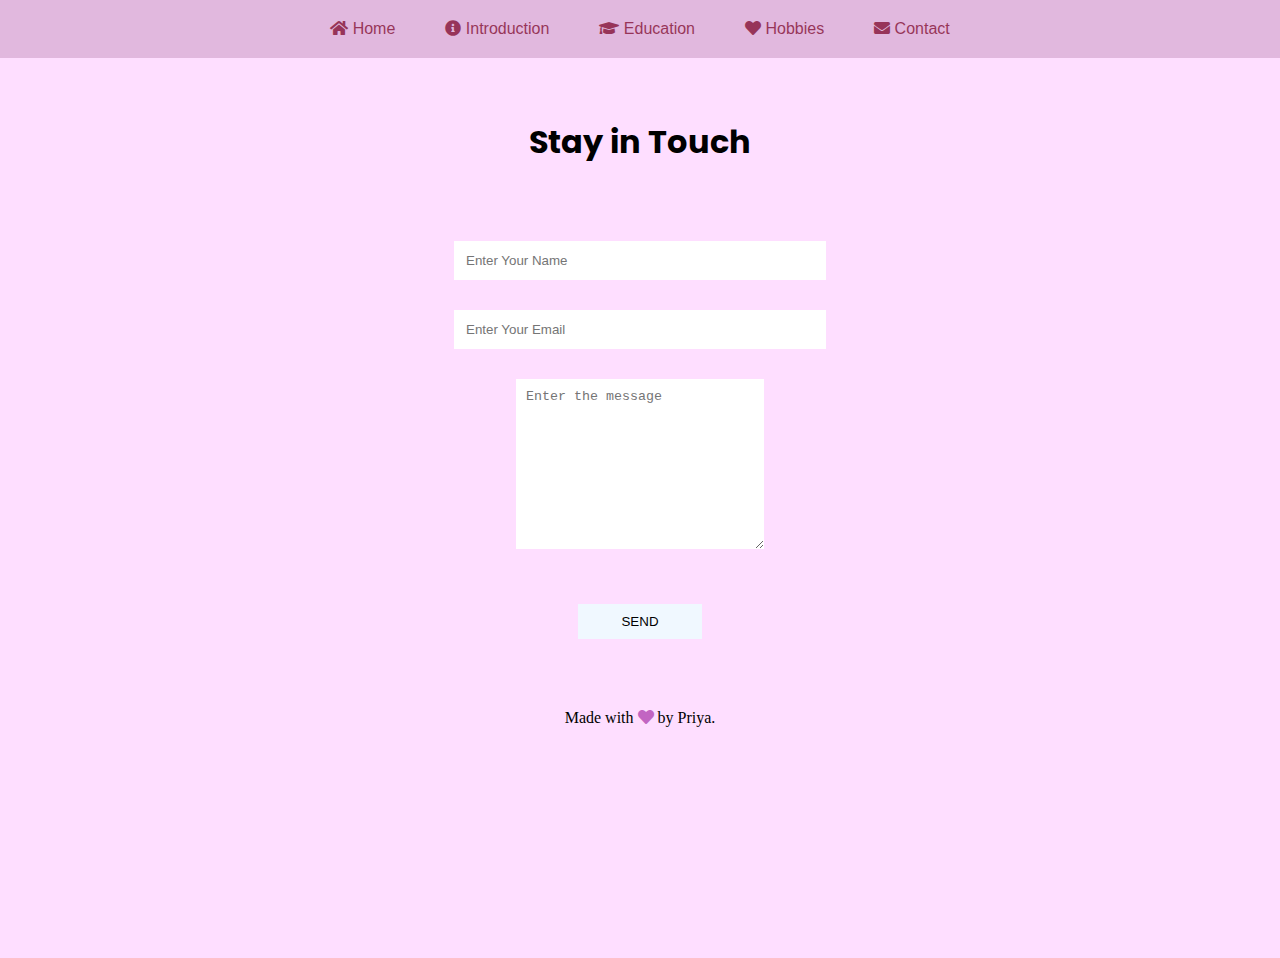
<file: contact.html>
<!DOCTYPE html>
<html lang="en">
<head>
    <meta charset="UTF-8">
    <meta http-equiv="X-UA-Compatible" content="IE=edge">
    <meta name="viewport" content="width=device-width, initial-scale=1.0">
    <title>Personal website</title>
    <link rel="stylesheet" href="CSS/contact.css">
    <link href="https://fonts.googleapis.com/css2?family=East+Sea+Dokdo&family=Poppins:wght@100;400;600;700&display=swap" rel="stylesheet">
    <link rel="stylesheet" href="https://cdnjs.cloudflare.com/ajax/libs/font-awesome/5.15.1/css/all.min.css">


</head>
<body>
    <nav class="navlist">
        <ul>
            <li><a href="index.html"><i class="fas fa-home" style="color: rgb(126, 9, 48);"></i> Home</a></li>
            <li><a href="intro.html"><i class="fas fa-info-circle" style="color: rgb(126, 9, 48);"></i> Introduction</a></li>
            <li><a href="edu.html"><i class="fas fa-graduation-cap" style="color: rgb(126, 9, 48);"></i> Education</a></li>
            <li><a href="hobbies.html"><i class="fas fa-heart" style="color: rgb(126, 9, 48);"></i> Hobbies</a></li>
            <li><a href="contact.html"><i class="fas fa-envelope" style="color: rgb(126, 9, 48);"></i> Contact</a></li>
        </ul>
    </nav>
    <section id="Contact">
        <h1 class="Headings">Stay in Touch</h1>   
        <form action="" class="form">
            <input type="text" name="name" class="input" placeholder="Enter Your Name">
            <input type="email" name="email" class="input" placeholder="Enter Your Email">
            <textarea name="msg" id="msg" cols="30" rows="10" placeholder="Enter the message"></textarea>
            <input type="submit"  value="SEND" id="send" >   
        </form>
   
    
        <footer class="footer">
            Made with <i class="fa fa-heart" style="color:rgb(194, 101, 194);"></i> by Priya.
        </footer>

</section>
</body>
</html>
</file>
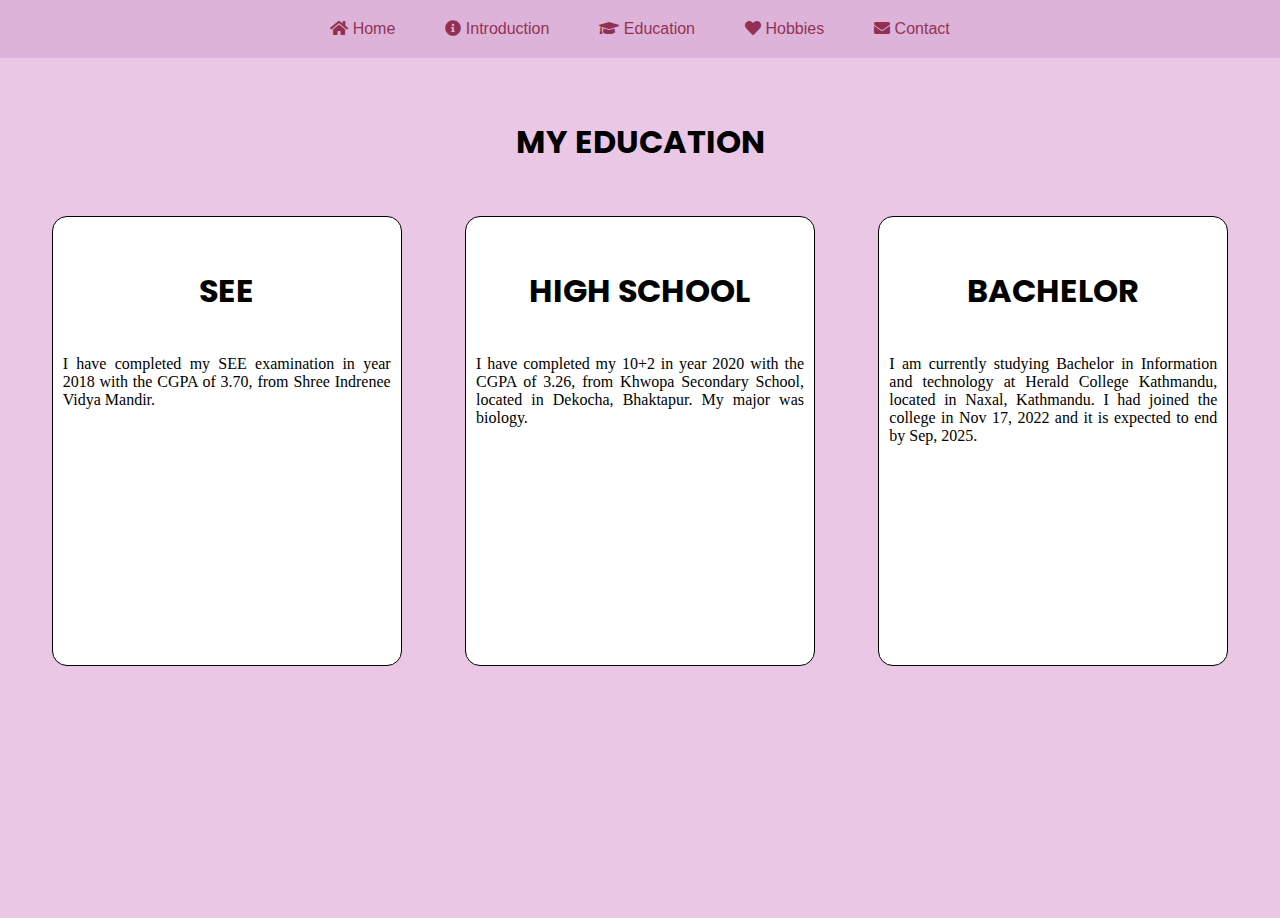
<file: edu.html>
<!DOCTYPE html>
<html lang="en">
<head>
    <meta charset="UTF-8">
    <meta http-equiv="X-UA-Compatible" content="IE=edge">
    <meta name="viewport" content="width=device-width, initial-scale=1.0">
    <title>Personal website</title>
    <link rel="stylesheet" href="CSS/edu.css">
    <link href="https://fonts.googleapis.com/css2?family=East+Sea+Dokdo&family=Poppins:wght@100;400;600;700&display=swap" rel="stylesheet">
    <link rel="stylesheet" href="https://cdnjs.cloudflare.com/ajax/libs/font-awesome/5.15.1/css/all.min.css">


</head>
<body>
    <nav class="navlist">
        <ul>
            <li><a href="index.html"><i class="fas fa-home" style="color: rgb(126, 9, 48);"></i> Home</a></li>
            <li><a href="intro.html"><i class="fas fa-info-circle" style="color: rgb(126, 9, 48);"></i> Introduction</a></li>
            <li><a href="edu.html"><i class="fas fa-graduation-cap" style="color: rgb(126, 9, 48);"></i> Education</a></li>
            <li><a href="hobbies.html"><i class="fas fa-heart" style="color: rgb(126, 9, 48);"></i> Hobbies</a></li>
            <li><a href="contact.html"><i class="fas fa-envelope" style="color: rgb(126, 9, 48);"></i> Contact</a></li>
        </ul>
    </nav>
    <section id="Education">
        <h1 class="Headings">MY EDUCATION</h1>
        <div class="row">
            <div class="box">
             <h1 class="Headings">SEE</h1>
            <p>I have completed my SEE examination in year 2018 with the CGPA of 3.70, from Shree Indrenee Vidya Mandir.</p>
            </div>
            <div class="box">
                <h1 class="Headings">HIGH SCHOOL</h1>
               <p>I have completed my 10+2 in year 2020 with the CGPA of 3.26, from Khwopa Secondary School, located in Dekocha, Bhaktapur. My major was biology. </p>
               </div>
               <div class="box">
                <h1 class="Headings">BACHELOR</h1>
               <p>I am currently studying Bachelor in Information and technology at Herald College Kathmandu, located in Naxal, Kathmandu. I had joined the college in Nov 17, 2022 and it is expected to end by Sep, 2025. </p>
               </div>
        </div>
    </section>
</body>
</html>
</file>
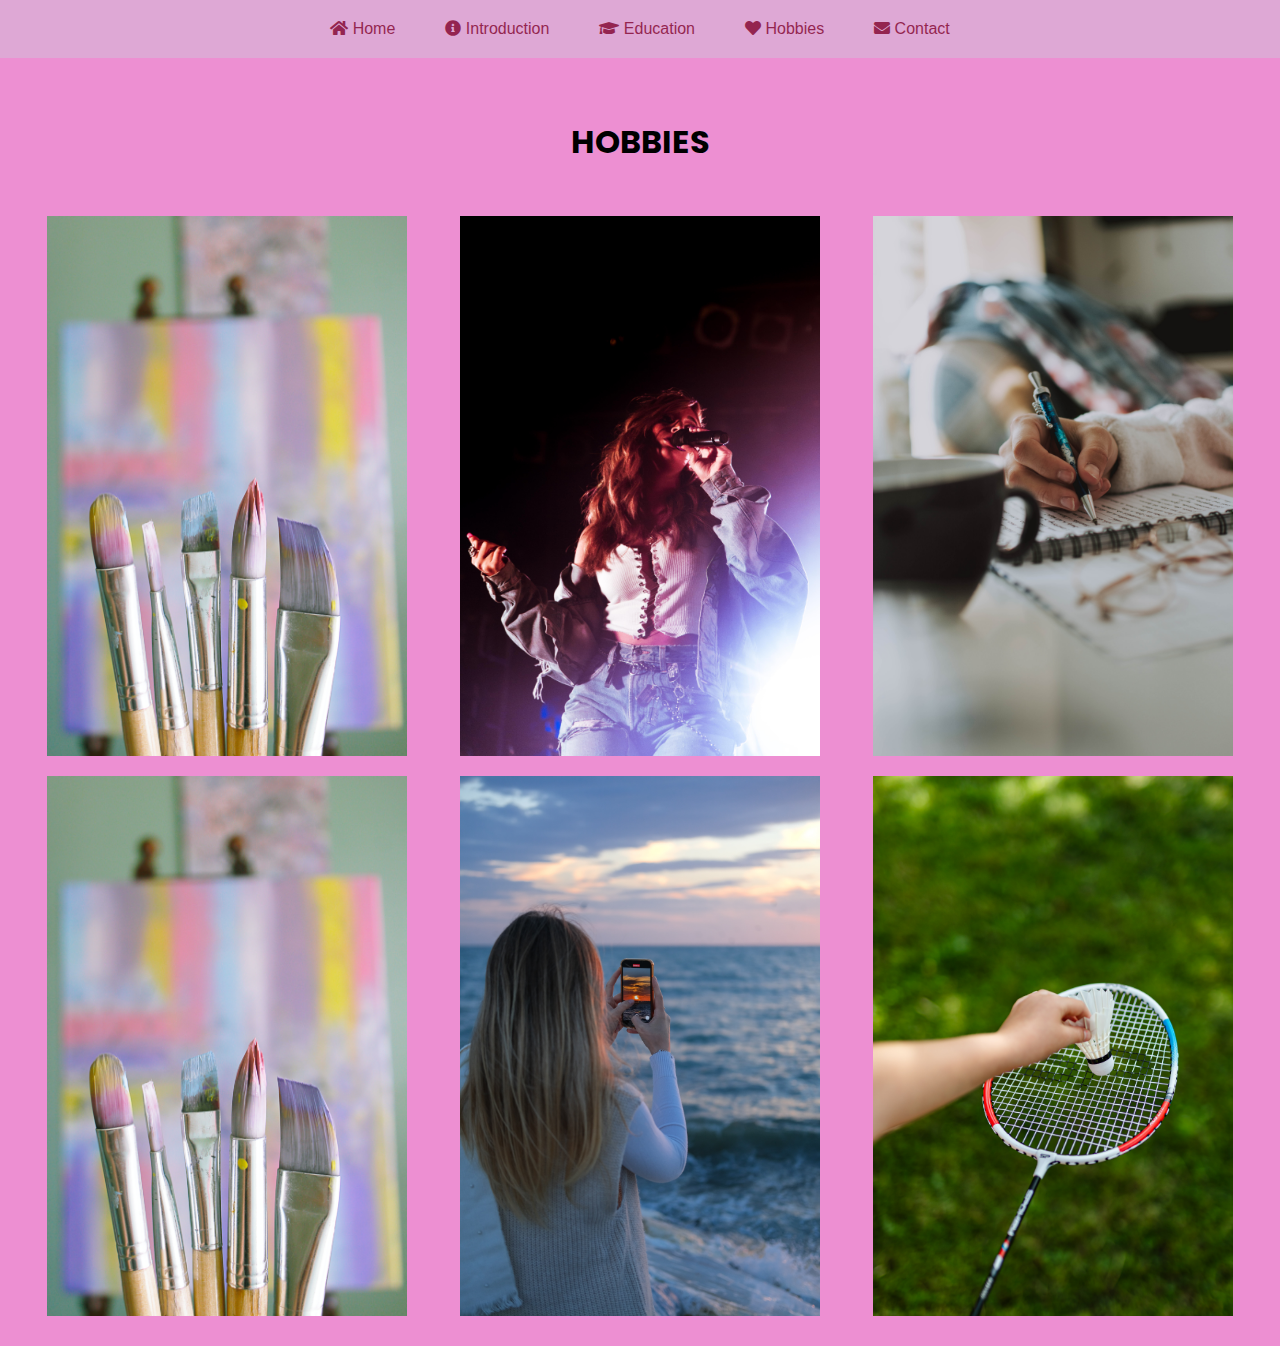
<file: hobbies.html>
<!DOCTYPE html>
<html lang="en">
<head>
    <meta charset="UTF-8">
    <meta http-equiv="X-UA-Compatible" content="IE=edge">
    <meta name="viewport" content="width=device-width, initial-scale=1.0">
    <title>Personal website</title>
    <link rel="stylesheet" href="CSS/hobbies.css">
    <link href="https://fonts.googleapis.com/css2?family=East+Sea+Dokdo&family=Poppins:wght@100;400;600;700&display=swap" rel="stylesheet">
    <link rel="stylesheet" href="https://cdnjs.cloudflare.com/ajax/libs/font-awesome/5.15.1/css/all.min.css">


</head>
<body>
    <nav class="navlist">
        <ul>
            <li><a href="index.html"><i class="fas fa-home" style="color: rgb(126, 9, 48);"></i> Home</a></li>
            <li><a href="intro.html"><i class="fas fa-info-circle" style="color: rgb(126, 9, 48);"></i> Introduction</a></li>
            <li><a href="edu.html"><i class="fas fa-graduation-cap" style="color: rgb(126, 9, 48);"></i> Education</a></li>
            <li><a href="hobbies.html"><i class="fas fa-heart" style="color: rgb(126, 9, 48);"></i> Hobbies</a></li>
            <li><a href="contact.html"><i class="fas fa-envelope" style="color: rgb(126, 9, 48);"></i> Contact</a></li>
        </ul>
    </nav>
    <section id="Hobbies">
        <h1 class="Headings">HOBBIES</h1>
        <div class="gallary">
            <img src="hobbies/paint.jpg" alt="ART">
            <img src="hobbies/sing.jpg" alt="ART">
            <img src="hobbies/write.jpg" alt="ART">
            <img src="hobbies/paint.jpg" alt="ART">
            <img src="hobbies/sunset.jpg" alt="ART">
            <img src="hobbies/badminton.jpg" alt="ART">
        </div>
    </section>
</body>
</html>
</file>
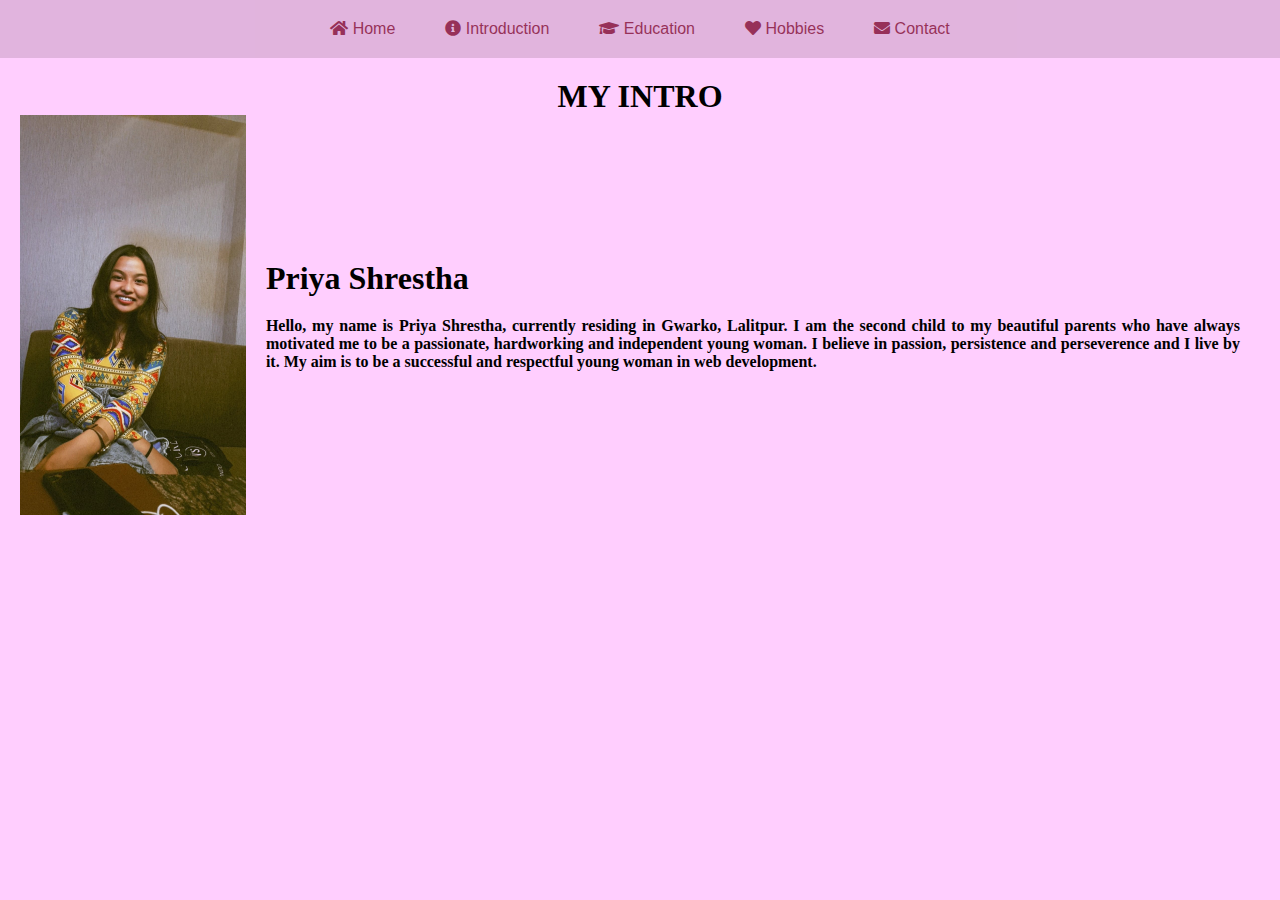
<file: intro.html>
<!DOCTYPE html>
<html lang="en">
<head>
    <meta charset="UTF-8">
    <meta http-equiv="X-UA-Compatible" content="IE=edge">
    <meta name="viewport" content="width=device-width, initial-scale=1.0">
    <title>Personal website</title>
    <link rel="stylesheet" href="CSS/intro.css">
    <link href="https://fonts.googleapis.com/css2?family=East+Sea+Dokdo&family=Poppins:wght@100;400;600;700&display=swap" rel="stylesheet">
    <link rel="stylesheet" href="https://cdnjs.cloudflare.com/ajax/libs/font-awesome/5.15.1/css/all.min.css">


</head>
<body>
    <nav class="navlist">
        
        <ul>
            <li><a href="index.html"><i class="fas fa-home" style="color: rgb(126, 9, 48);"></i> Home</a></li>
            <li><a href="intro.html"><i class="fas fa-info-circle" style="color: rgb(126, 9, 48);"></i> Introduction</a></li>
            <li><a href="edu.html"><i class="fas fa-graduation-cap" style="color: rgb(126, 9, 48);"></i> Education</a></li>
            <li><a href="hobbies.html"><i class="fas fa-heart" style="color: rgb(126, 9, 48);"></i> Hobbies</a></li>
            <li><a href="contact.html"><i class="fas fa-envelope" style="color: rgb(126, 9, 48);"></i> Contact</a></li>
        </ul>
    </nav>
    <section id="Introduction">
        
        <h1 class="Headings">MY INTRO</h1>
        <div id="pic">
        <img src="priya.jpg" alt="My picture">
        <div id="intro">
            <h2>Priya Shrestha</h2>
            <p>Hello, my name is Priya Shrestha, currently residing in Gwarko, Lalitpur. I am the second child to my beautiful parents who have always motivated me to be a passionate, hardworking and independent young woman. I believe in passion, persistence and perseverence and I live by it. My aim is to be a successful and respectful young woman in web development.</p>

        </div>
    </div>
</section>
</body>
</html>
</file>
<file: CSS/contact.css>
*{
    margin: 0;
    padding: 0;
    box-sizing: border-box;
}
.navlist{
    display: flex;
    color: bisque;
    justify-content: center;
    align-items: center;
    position: sticky;
    top: 0;
    background: #daaed6;
    opacity: 0.8;

}
.navlist ul{
    list-style: none;
    display: inline-flex;
    margin: 20px 0px;
}
.navlist ul li{
    font-family: Arial, Helvetica, sans-serif;
    font-size: 1rem;
    font-weight: 700;
}
.navlist a{
    text-decoration: none;
    color: rgb(126, 9, 48);
    font-weight: 400;
    padding: 8px 25px;
    transition: all 0.5s ease;
} 
.navlist a:hover{
        background-color: rgb(230, 228, 236);
        color: rgb(201, 21, 15);
        box-shadow: 0 0 10px wheat;
        transition: all 0.5s ease;
      }
      .Headings{
        font-family: 'Poppins', sans-serif;
        font-size: 32px;
        font-weight: 700;
        text-align: center;
        margin: 40px 0px;
    }
    body{
        background-color:#FEDEFF;
        height: 100%;
    }    

/* contact */
#Contact{
    display: flex;
    flex-direction: column;
    box-sizing: border-box;
    height: 100vh;
    color: black;
    padding: 20px;
}
.form{
    display: flex;
    flex-direction: column;
    box-sizing: border-box;
    align-items: center;
    text-align: center;
    margin: 20px 0px;
}
.input{
    padding: 12px;
    margin: 15px;
    width: 30%;
    border: none;
    outline: none;
}
#msg{
    padding: 10px;
    margin: 15px;
    width: 20%;
    border: none;
    outline: none;
}
#send{
    padding: 10px;
    margin: 40px;
    width: 10%;
    border: none;
    background-color: aliceblue;
    outline: none;
}
#send:hover{
    cursor: pointer;
    box-shadow: 0 0 10px  #aa74cb;
    background: #d477a7;
    color:white;
    transition: all 0.5s;
}
@import url('https://cdnjs.cloudflare.com/ajax/libs/font-awesome/5.14.0/css/all.min.css');

    footer{
        float: left;

        bottom: 0;
        width: 100%;
        text-align: center;
        padding: 10px;
    }
    @import url('https://cdnjs.cloudflare.com/ajax/libs/font-awesome/5.14.0/css/all.min.css');
    @media screen and (max-width: 820px){
        .navlist ul{
            flex-wrap: wrap;
            justify-content: center;
        
        }
        .media-icon{
            align-items: center;
           padding-top: 32px;
        }
        /* Headings */
        .Headings{
            font-size: 32px;
            text-align: center;
        }
        
/* contact */
.input{
    width: 60%;
}
#msg{
    width: 55%;
}
#send{
    width: 20%;
}
.footer {
    position: fixed;
    bottom: 0;
    width: 100%;
  
  }
  /* contact */
.input{
    width: 80%;
}
#msg{
    width: 70%;
}
#send{
    width: 20%;
}
    }
</file>
<file: CSS/edu.css>
*{
    margin: 0;
    padding: 0;
    box-sizing: border-box;
}
.navlist{
    display: flex;
    color: bisque;
    justify-content: center;
    align-items: center;
    position: sticky;
    top: 0;
    background: #daaed6;
    opacity: 0.8;

}
.navlist ul{
    list-style: none;
    display: inline-flex;
    margin: 20px 0px;
}
.navlist ul li{
    font-family: Arial, Helvetica, sans-serif;
    font-size: 1rem;
    font-weight: 700;
}
.navlist a{
    text-decoration: none;
    color: rgb(126, 9, 48);
    font-weight: 400;
    padding: 8px 25px;
    transition: all 0.5s ease;
} 
.navlist a:hover{
        background-color: rgb(230, 228, 236);
        color: rgb(201, 21, 15);
        box-shadow: 0 0 10px wheat;
        transition: all 0.5s ease;
      }
      .Headings{
        font-family: 'Poppins', sans-serif;
        font-size: 32px;
        font-weight: 700;
        text-align: center;
        margin: 40px 0px;
    }
    
  body{
    background: #EBC7E6;
    height: 100%;
  }    

/* education */
#Education{
    display: flex;
    flex-direction: column;
    padding: 20px;
     background: #EBC7E6;
     height: 860px;

}
.row{
    display: flex;
    justify-content: space-around;
    flex-wrap: wrap;
    box-sizing: border-box;

}
.box{
    display: flex;
    flex-direction: column;
    width: 350px;
    height: 450px;
    border: 1px solid black;
    margin: 10px;
    align-items: center;
    text-align: justify;
    padding: 10px;
    border-radius: 15px;
    background: linear-gradient(to top, #EFA3C8 50%, white 50%);
    background-size: 100% 200%;
    transition: all 0.6s;
}
.box:hover{
    background-position: left bottom;
    color:#674188;
    border: none;
    box-shadow: 0 0 20px #eca6cb;
}
@import url('https://cdnjs.cloudflare.com/ajax/libs/font-awesome/5.14.0/css/all.min.css');
@media screen and (max-width: 1024px) {
    .navlist ul{
        flex-wrap: wrap;
        justify-content: center;
    
    }
    .media-icon{
        align-items: center;
       padding-top: 32px;
    }
    /* Headings */
    .Headings{
        font-size: 32px;
        text-align: center;
    }
    body{
        height: 100%;
    }
    #Education{
height: auto;
overflow: hidden;
    }
    #pic img{
        width: 240px;
        height: 270px;
        justify-content: space-around;
    }
    #intro h2{
        font-size: 18px;
    }

}
</file>
<file: CSS/hobbies.css>
*{
    margin: 0;
    padding: 0;
    box-sizing: border-box;
}
.navlist{
    display: flex;
    color: bisque;
    justify-content: center;
    align-items: center;
    position: sticky;
    top: 0;
    background: #daaed6;
    opacity: 0.8;

}
.navlist ul{
    list-style: none;
    display: inline-flex;
    margin: 20px 0px;
}
.navlist ul li{
    font-family: Arial, Helvetica, sans-serif;
    font-size: 1rem;
    font-weight: 700;
}
.navlist a{
    text-decoration: none;
    color: rgb(126, 9, 48);
    font-weight: 400;
    padding: 8px 25px;
    transition: all 0.5s ease;
} 
.navlist a:hover{
        background-color: rgb(230, 228, 236);
        color: rgb(201, 21, 15);
        box-shadow: 0 0 10px wheat;
        transition: all 0.5s ease;
      }
      .Headings{
        font-family: 'Poppins', sans-serif;
        font-size: 32px;
        font-weight: 700;
        text-align: center;
        margin: 40px 0px;
    }
      body{
        background-color: #ed8fd2;
        height: 100%;
      }

/* Hobbies */
#Hobbies{
    display: flex;
    flex-direction: column;
    background-color: #ed8fd2;
    padding: 20px;
    
}
.gallary{
    display: flex;
    flex-wrap: wrap;
    justify-content: space-around;
    box-sizing: border-box;
}
.gallary img{
width: 360px ;
height: 240p;
margin: 10px;
}
@import url('https://cdnjs.cloudflare.com/ajax/libs/font-awesome/5.14.0/css/all.min.css');
@media screen and (max-width: 800px) {
    .navlist ul{
        flex-wrap: wrap;
        justify-content: center;
    
    }
    .media-icon{
        align-items: center;
       padding-top: 32px;
    }
    /* Headings */
    .Headings{
        font-size: 32px;
        text-align: center;
    }
    /* hobbies */
.gallary img{
    width: 240px;
    height: 140px;
    margin: 10px;
    }
}
</file>
<file: CSS/intro.css>
*{
    margin: 0;
    padding: 0;
    box-sizing: border-box;
}
.navlist{
    display: flex;
    color: bisque;
    justify-content: center;
    align-items: center;
    position: relative;
    top: 0;
    background: #daaed6;
    opacity: 0.8;

}
.navlist ul{
    list-style: none;
    display: inline-flex;
    margin: 20px 0px;
}
.navlist ul li{
    font-family: Arial, Helvetica, sans-serif;
    font-size: 1rem;
    font-weight: 700;
}
.navlist a{
    text-decoration: none;
    color: rgb(126, 9, 48);
    font-weight: 400;
    padding: 8px 25px;
    transition: all 0.5s ease;
} 
.navlist a:hover{
        background-color: rgb(230, 228, 236);
        color: rgb(201, 21, 15);
        box-shadow: 0 0 10px wheat;
        transition: all 0.5s ease;
      }
      .Headings{
        font-size: 32px;
        text-align: center;
    }
      body{
        background:#FFCEFE;
    height: 100%;
    width: 100%;

      }

/* #Introduction */
#Introduction{
    display: flex;
    flex-direction: column;
    box-sizing: border-box;
    padding: 20px;
    height: auto;
    width: auto;
   
    
}
#pic{
    display: flex;
}
#pic img{
width: 570px;
height: 400px;

}
#intro{
    display: flex;
    flex-direction: column;
    justify-content: center;
    text-align: justify;
    padding: 20px;
}
#intro h2{
    font-size: 2rem;
    margin-bottom: 20px;
}
#intro p{
    font-weight: 700;
    line-height: normal;
}
@import url('https://cdnjs.cloudflare.com/ajax/libs/font-awesome/5.14.0/css/all.min.css');

@media screen and (max-width: 450px){
    body{
        width: 450px;
        overflow: hidden;
    }
    .navlist{
        position: relative;
    }
    .navlist ul{
        flex-wrap: wrap;
        justify-content: center;
    
    }
    .media-icon{
        align-items: center;
       padding-top: 32px;
    }
    /* Headings */
    .Headings{
        font-size: 32px;
        text-align: center;
    }
    /* #Introduction */
#pic{
    flex-direction: column;
    justify-content: center;
    align-items: center;
    
}
#pic img{
    /* border-radius: 50%; */
    width: 300px;
    height: 380px;
}
#intro h2{
    text-align: center;
    padding: 10px;
}
#intro p{
    flex-direction: column;
    align-items: center;
    padding-left: 30px;
    padding-right: 30px;
}

}
@media screen and (max-width: 900px){
    #pic{
        flex-direction: column;
        justify-content: center;
        align-items: center;
        
    }
    #pic img{
        /* border-radius: 50%; */
        width: 470px;
        height: 380px;
    }
    #intro h2{
        text-align: center;
        padding: 10px;
    }
    #intro p{
        flex-direction: column;
        flex-wrap: wrap;
        align-items: center;
        padding-left: 20px;
        padding-right: 20px;
        font-size: 20px;
        width: auto;
    }
}
</file>
